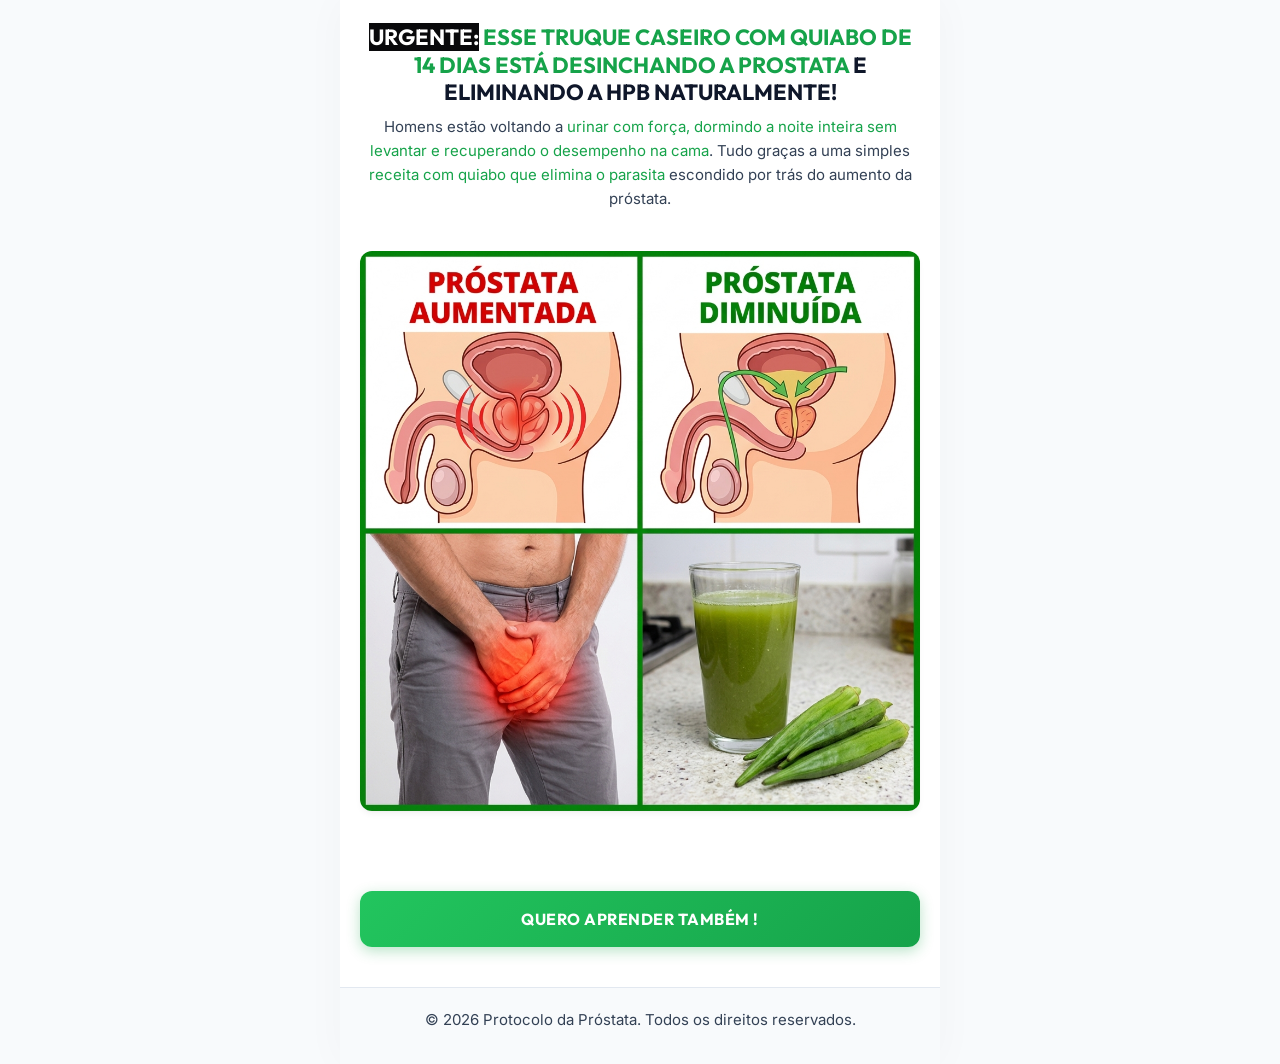
<file: index.html>
<!DOCTYPE html>
<html lang="pt-BR">
<head>
    <meta charset="UTF-8">
    <meta name="viewport" content="width=device-width, initial-scale=1.0, maximum-scale=1.0, user-scalable=no">
    <title>Protocolo da Pr&oacute;stata</title>
    <!-- Favicon -->
    <link rel="icon" href="images/sintomas.jpg" type="image/x-icon">
    <!-- Google Fonts -->
    <link rel="preconnect" href="https://fonts.googleapis.com">
    <link rel="preconnect" href="https://fonts.gstatic.com" crossorigin>
    <link href="https://fonts.googleapis.com/css2?family=Inter:wght@300;400;500;600;700;800&family=Outfit:wght@400;500;600;700;800&display=swap" rel="stylesheet">
    <!-- FontAwesome for icons -->
    <link rel="stylesheet" href="https://cdnjs.cloudflare.com/ajax/libs/font-awesome/6.4.0/css/all.min.css">
    <!-- Stylesheet -->
    <link rel="stylesheet" href="style.css">

    <!-- Meta Pixel Code -->
    <script>
    !function(f,b,e,v,n,t,s)
    {if(f.fbq)return;n=f.fbq=function(){n.callMethod?
    n.callMethod.apply(n,arguments):n.queue.push(arguments)};
    if(!f._fbq)f._fbq=n;n.push=n;n.loaded=!0;n.version='2.0';
    n.queue=[];t=b.createElement(e);t.async=!0;
    t.src=v;s=b.getElementsByTagName(e)[0];
    s.parentNode.insertBefore(t,s)}(window, document,'script',
    'https://connect.facebook.net/en_US/fbevents.js');
    fbq('init', '2017924282091321');
    fbq('track', 'PageView');
    </script>
    <noscript><img height="1" width="1" style="display:none"
    src="https://www.facebook.com/tr?id=2017924282091321&ev=PageView&noscript=1"
    /></noscript>
    <!-- End Meta Pixel Code -->

    <!-- UTMify Script: Loaded dynamically in app.js on the last step (PV) to track correctly -->
</head>
<body>
    <div id="quiz-wrapper">
        <!-- Progress Bar Header -->
        <header id="quiz-header" class="hidden">
            <button id="back-btn" class="header-btn" title="Voltar">
                <i class="fa-solid fa-chevron-left"></i>
            </button>
            <div id="progress-container">
                <div id="progress-bar"></div>
            </div>
            <div id="progress-text">0%</div>
        </header>

        <!-- Main Container for steps -->
        <main id="quiz-container">
            <!-- Active Step will be injected here -->
            <div class="welcome-screen">
                <div class="loader-spinner"></div>
                <p>Carregando o protocolo...</p>
            </div>
        </main>

        <!-- Footer -->
        <footer id="quiz-footer">
            <p>&copy; 2026 Protocolo da Pr&oacute;stata. Todos os direitos reservados.</p>
        </footer>
    </div>

    <!-- Quiz Data -->
    <script src="quiz_data.js"></script>
    <!-- App Logic -->
    <script src="app.js"></script>
</body>
</html>
</file>
<file: style.css>
/* style.css - Premium Stylesheet for Protocolo de la Próstata */

:root {
    --primary-color: #16a34a; /* verde floresta */
    --primary-dark: #15803d;
    --primary-light: #eafaf1;
    --accent-red: #dc2626;
    --text-dark: #0f172a;
    --text-muted: #64748b;
    --bg-light: #f8fafc;
    --card-bg: #ffffff;
    --border-color: #e2e8f0;
    --shadow-soft: 0 4px 6px -1px rgb(0 0 0 / 0.05), 0 2px 4px -2px rgb(0 0 0 / 0.05);
    --shadow-lg: 0 10px 15px -3px rgb(0 0 0 / 0.1), 0 4px 6px -4px rgb(0 0 0 / 0.1);
    --radius-md: 12px;
    --radius-lg: 20px;
    --font-sans: 'Inter', sans-serif;
    --font-heading: 'Outfit', sans-serif;
}

* {
    box-sizing: border-box;
    margin: 0;
    padding: 0;
}

body {
    font-family: var(--font-sans);
    color: var(--text-dark);
    background-color: var(--bg-light);
    line-height: 1.6;
    -webkit-font-smoothing: antialiased;
}

/* Container */
#quiz-wrapper {
    display: flex;
    flex-direction: column;
    min-height: 100vh;
    max-width: 600px;
    margin: 0 auto;
    background-color: var(--card-bg);
    box-shadow: 0 0 40px rgba(0, 0, 0, 0.03);
    position: relative;
}

/* Header */
#quiz-header {
    display: flex;
    align-items: center;
    padding: 16px 20px;
    border-bottom: 1px solid var(--border-color);
    position: sticky;
    top: 0;
    background-color: rgba(255, 255, 255, 0.85);
    backdrop-filter: blur(10px);
    z-index: 100;
}

.header-btn {
    background: none;
    border: none;
    font-size: 18px;
    color: var(--text-muted);
    cursor: pointer;
    padding: 8px;
    margin-right: 12px;
    transition: color 0.2s, transform 0.2s;
}

.header-btn:hover {
    color: var(--text-dark);
    transform: translateX(-2px);
}

#progress-container {
    flex-grow: 1;
    height: 8px;
    background-color: var(--border-color);
    border-radius: 4px;
    overflow: hidden;
}

#progress-bar {
    height: 100%;
    width: 0%;
    background: linear-gradient(90deg, #22c55e, #16a34a);
    border-radius: 4px;
    transition: width 0.4s ease-out;
}

#progress-text {
    font-size: 14px;
    font-weight: 600;
    color: var(--primary-dark);
    margin-left: 16px;
    min-width: 35px;
    text-align: right;
    font-family: var(--font-heading);
}

/* Main content */
#quiz-container {
    flex-grow: 1;
    padding: 24px 20px 40px 20px;
    display: flex;
    flex-direction: column;
}

/* Footer */
#quiz-footer {
    padding: 20px;
    text-align: center;
    border-top: 1px solid var(--border-color);
    font-size: 12px;
    color: var(--text-muted);
    background-color: var(--bg-light);
}

/* Animations */
@keyframes fadeIn {
    from { opacity: 0; transform: translateY(10px); }
    to { opacity: 1; transform: translateY(0); }
}

.quiz-step {
    animation: fadeIn 0.4s ease-out forwards;
    display: flex;
    flex-direction: column;
    gap: 20px;
    height: 100%;
}

.hidden {
    display: none !important;
}

/* Elements - Typography */
h1, h2, h3, h4 {
    font-family: var(--font-heading);
    font-weight: 700;
    line-height: 1.25;
    margin-bottom: 8px;
}

.ql-align-center {
    text-align: center;
}

p {
    margin-bottom: 12px;
    font-size: 15px;
    color: #334155;
}

strong {
    font-weight: 700;
}

/* Elements - Rich Texts */
.layer-text {
    font-size: 16px;
    line-height: 1.6;
}

.layer-text h2 {
    font-size: 22px;
}

.layer-text h3 {
    font-size: 18px;
}

/* Elements - Images */
.layer-image {
    width: 100%;
    overflow: hidden;
    border-radius: var(--radius-md);
    margin: 8px 0;
    box-shadow: var(--shadow-soft);
}

.layer-image img {
    width: 100%;
    height: auto;
    display: block;
    object-fit: cover;
    transition: transform 0.3s;
}

.layer-image img:hover {
    transform: scale(1.02);
}

/* Elements - Buttons */
@keyframes pulse {
    0% { transform: scale(1); box-shadow: 0 0 0 0 rgba(22, 163, 74, 0.4); }
    70% { transform: scale(1.02); box-shadow: 0 0 0 10px rgba(22, 163, 74, 0); }
    100% { transform: scale(1); box-shadow: 0 0 0 0 rgba(22, 163, 74, 0); }
}

.pulse-btn {
    animation: pulse 2s infinite;
}

.btn-primary {
    width: 100%;
    min-height: 56px;
    background: linear-gradient(135deg, #22c55e, #16a34a);
    color: #ffffff;
    border: none;
    border-radius: var(--radius-md);
    font-family: var(--font-heading);
    font-size: 16px;
    font-weight: 700;
    text-transform: uppercase;
    letter-spacing: 0.5px;
    cursor: pointer;
    display: flex;
    align-items: center;
    justify-content: center;
    gap: 10px;
    box-shadow: 0 4px 14px rgba(22, 163, 74, 0.3);
    transition: background 0.2s, transform 0.1s, box-shadow 0.2s;
    text-decoration: none;
}

.btn-primary:hover {
    background: linear-gradient(135deg, #15803d, #16a34a);
    transform: translateY(-1px);
    box-shadow: 0 6px 20px rgba(22, 163, 74, 0.4);
}

.btn-primary:active {
    transform: translateY(1px);
}

/* Spacer */
.layer-spacer {
    display: block;
    width: 100%;
}

/* Elements - Options */
.options-grid {
    display: grid;
    gap: 12px;
    margin: 10px 0;
}

.grid-cols-2 {
    grid-template-columns: repeat(2, 1fr);
}

.grid-cols-1 {
    grid-template-columns: 1fr;
}

.option-card {
    background-color: var(--card-bg);
    border: 2px solid var(--border-color);
    border-radius: var(--radius-md);
    padding: 16px;
    cursor: pointer;
    display: flex;
    flex-direction: column;
    align-items: center;
    text-align: center;
    transition: all 0.2s ease;
    position: relative;
    box-shadow: var(--shadow-soft);
}

.option-card:hover {
    border-color: var(--primary-color);
    transform: translateY(-2px);
    box-shadow: var(--shadow-lg);
}

.option-card.active {
    border-color: var(--primary-color);
    background-color: var(--primary-light);
}

.option-image {
    width: 100%;
    border-radius: 8px;
    margin-bottom: 12px;
    overflow: hidden;
}

.option-image img {
    width: 100%;
    height: auto;
    object-fit: cover;
}

.option-emoji {
    font-size: 36px;
    margin-bottom: 12px;
}

.option-text {
    font-size: 15px;
    font-weight: 600;
}

.option-text p {
    margin-bottom: 0;
}

/* Options - Checklist Mode */
.checklist-item {
    display: flex;
    flex-direction: row;
    align-items: center;
    text-align: left;
    padding: 12px 16px;
    gap: 16px;
    width: 100%;
}

.checklist-item .option-image {
    width: 60px;
    height: 60px;
    margin-bottom: 0;
    flex-shrink: 0;
    display: flex;
    align-items: center;
    justify-content: center;
    border-radius: 6px;
    overflow: hidden;
}

.checklist-item .option-image img {
    width: 100%;
    height: 100%;
    object-fit: contain;
}

.checklist-item .option-emoji {
    font-size: 28px;
    margin-bottom: 0;
    width: 60px;
    text-align: center;
    flex-shrink: 0;
}

.checkbox-indicator {
    width: 24px;
    height: 24px;
    border-radius: 6px;
    border: 2px solid var(--border-color);
    display: flex;
    align-items: center;
    justify-content: center;
    flex-shrink: 0;
    transition: all 0.2s;
    background-color: #fff;
}

.checklist-item.active .checkbox-indicator {
    background-color: var(--primary-color);
    border-color: var(--primary-color);
    color: white;
}

.checkbox-indicator i {
    opacity: 0;
    transform: scale(0.5);
    transition: all 0.2s;
    font-size: 12px;
}

.checklist-item.active .checkbox-indicator i {
    opacity: 1;
    transform: scale(1);
}

.checklist-item .option-text {
    flex-grow: 1;
}

/* Elements - Quotes (Testimonials) */
.quotes-container {
    display: flex;
    flex-direction: column;
    gap: 16px;
}

.quote-card {
    background-color: var(--bg-light);
    border-radius: var(--radius-md);
    padding: 20px;
    border: 1px solid var(--border-color);
}

.quote-header {
    display: flex;
    align-items: center;
    gap: 12px;
    margin-bottom: 12px;
}

.quote-avatar {
    width: 44px;
    height: 44px;
    border-radius: 50%;
    overflow: hidden;
    border: 2px solid var(--primary-color);
}

.quote-avatar img {
    width: 100%;
    height: 100%;
    object-fit: cover;
}

.quote-author-info {
    display: flex;
    flex-direction: column;
}

.quote-author-name {
    font-weight: 700;
    font-size: 14px;
}

.quote-author-activity {
    font-size: 12px;
    color: var(--text-muted);
}

.quote-stars {
    display: flex;
    gap: 3px;
    color: #fbbf24; /* ouro */
    font-size: 12px;
    margin-top: 2px;
}

.quote-text {
    font-size: 14px;
    font-style: italic;
    color: #475569;
    line-height: 1.5;
}

/* Elements - Loading state */
.loading-container {
    display: flex;
    flex-direction: column;
    align-items: center;
    justify-content: center;
    padding: 60px 20px;
    gap: 24px;
    text-align: center;
}

.loader-spinner {
    width: 60px;
    height: 60px;
    border: 5px solid var(--border-color);
    border-top: 5px solid var(--primary-color);
    border-radius: 50%;
    animation: spin 1s linear infinite;
}

@keyframes spin {
    0% { transform: rotate(0deg); }
    100% { transform: rotate(360deg); }
}

.loading-text {
    font-family: var(--font-heading);
    font-size: 18px;
    font-weight: 600;
    color: var(--text-dark);
}

/* Elements - Metrics */
.metrics-container {
    display: flex;
    flex-direction: column;
    gap: 16px;
    margin: 12px 0;
}

.metric-bar-wrapper {
    background-color: var(--bg-light);
    border: 1px solid var(--border-color);
    border-radius: var(--radius-md);
    padding: 16px;
}

.metric-header {
    display: flex;
    justify-content: space-between;
    font-size: 14px;
    font-weight: 700;
    margin-bottom: 8px;
}

.metric-percent {
    color: var(--primary-dark);
}

.metric-track {
    width: 100%;
    height: 10px;
    background-color: #cbd5e1;
    border-radius: 5px;
    overflow: hidden;
}

.metric-fill {
    height: 100%;
    border-radius: 5px;
    width: 0%;
    transition: width 1.5s cubic-bezier(0.1, 0.8, 0.2, 1);
}

.bg-red-500 {
    background-color: var(--accent-red);
}

.bg-green-500 {
    background-color: var(--primary-color);
}

/* Elements - Audio Player */
.audio-player {
    background-color: #f1f5f9;
    border-radius: var(--radius-md);
    padding: 12px 16px;
    display: flex;
    align-items: center;
    gap: 16px;
    box-shadow: var(--shadow-soft);
    margin: 8px 0;
}

.audio-avatar {
    width: 44px;
    height: 44px;
    border-radius: 50%;
    overflow: hidden;
    border: 2px solid var(--primary-color);
    flex-shrink: 0;
}

.audio-avatar img {
    width: 100%;
    height: 100%;
    object-fit: cover;
}

.audio-controls {
    display: flex;
    align-items: center;
    justify-content: center;
    background-color: #fff;
    border-radius: 50%;
    width: 36px;
    height: 36px;
    border: none;
    cursor: pointer;
    flex-shrink: 0;
    box-shadow: var(--shadow-soft);
    color: var(--primary-color);
    transition: transform 0.1s;
}

.audio-controls:hover {
    transform: scale(1.05);
}

.audio-info {
    flex-grow: 1;
    display: flex;
    flex-direction: column;
    gap: 4px;
}

.audio-sender {
    font-size: 13px;
    font-weight: 700;
    color: var(--text-dark);
}

.audio-timeline {
    width: 100%;
    height: 4px;
    background-color: #cbd5e1;
    border-radius: 2px;
    position: relative;
    cursor: pointer;
}

.audio-progress {
    height: 100%;
    background-color: var(--primary-color);
    border-radius: 2px;
    width: 0%;
}

.audio-time {
    display: flex;
    justify-content: space-between;
    font-size: 10px;
    color: var(--text-muted);
}

/* Elements - Carousel */
.carousel-wrapper {
    position: relative;
    width: 100%;
    overflow: hidden;
    border-radius: var(--radius-md);
    box-shadow: var(--shadow-soft);
    margin: 10px 0;
}

.carousel-slides {
    display: flex;
    transition: transform 0.4s ease;
}

.carousel-slide {
    min-width: 100%;
    position: relative;
}

.carousel-slide img {
    width: 100%;
    height: auto;
    display: block;
}

.carousel-btn {
    position: absolute;
    top: 50%;
    transform: translateY(-50%);
    background-color: rgba(255, 255, 255, 0.85);
    border: none;
    width: 36px;
    height: 36px;
    border-radius: 50%;
    display: flex;
    align-items: center;
    justify-content: center;
    cursor: pointer;
    z-index: 10;
    box-shadow: var(--shadow-soft);
    color: var(--text-dark);
    transition: background-color 0.2s;
}

.carousel-btn:hover {
    background-color: #fff;
}

.carousel-btn-prev { left: 10px; }
.carousel-btn-next { right: 10px; }

.carousel-dots {
    display: flex;
    justify-content: center;
    gap: 6px;
    padding: 10px 0;
    background-color: #fff;
}

.carousel-dot {
    width: 8px;
    height: 8px;
    border-radius: 50%;
    background-color: #cbd5e1;
    cursor: pointer;
    transition: background-color 0.2s;
}

.carousel-dot.active {
    background-color: var(--primary-color);
}

/* Elements - Notification (Alerts) */
.layer-notification {
    background-color: #fffbeb;
    border-left: 4px solid #f59e0b;
    border-radius: 0 var(--radius-md) var(--radius-md) 0;
    padding: 16px;
    box-shadow: var(--shadow-soft);
    margin: 8px 0;
}

.layer-notification.success {
    background-color: #f0fdf4;
    border-left-color: var(--primary-color);
}

.notification-title {
    font-weight: 700;
    font-size: 15px;
    margin-bottom: 4px;
    color: #92400e;
}

.layer-notification.success .notification-title {
    color: var(--primary-dark);
}

.notification-text {
    font-size: 14px;
    color: #451a03;
    margin-bottom: 0;
}

.layer-notification.success .notification-text {
    color: #14532d;
}

/* Elements - Video (iframe) */
.layer-video {
    position: relative;
    padding-bottom: 56.25%; /* 16:9 */
    height: 0;
    overflow: hidden;
    border-radius: var(--radius-md);
    box-shadow: var(--shadow-soft);
    margin: 12px 0;
}

.layer-video iframe {
    position: absolute;
    top: 0;
    left: 0;
    width: 100%;
    height: 100%;
    border: none;
}

/* Elements - Price Details */
.checkout-offer-card {
    background-color: #f8fafc;
    border: 2px solid var(--primary-color);
    border-radius: var(--radius-md);
    padding: 20px;
    text-align: center;
    box-shadow: var(--shadow-soft);
    margin: 16px 0;
}

.offer-total-cross {
    font-size: 16px;
    color: var(--accent-red);
    text-decoration: line-through;
    font-weight: 600;
}

.offer-por-apenas {
    font-size: 15px;
    color: var(--text-muted);
    margin: 4px 0;
}

.offer-current-value {
    font-family: var(--font-heading);
    font-size: 32px;
    font-weight: 800;
    color: var(--primary-color);
    margin-bottom: 12px;
}

/* Arguments - Antes/Después Comparison */
.arguments-grid {
    display: grid;
    gap: 16px;
    margin: 16px 0;
}

.argument-card {
    background-color: var(--card-bg);
    border: 1px solid var(--border-color);
    border-radius: var(--radius-md);
    padding: 16px;
    display: flex;
    flex-direction: column;
    gap: 12px;
    box-shadow: var(--shadow-soft);
}

.argument-title h3 {
    font-size: 16px;
    font-weight: 800;
    text-align: center;
    color: var(--text-dark);
    margin-bottom: 0;
}

.argument-image {
    width: 100%;
    border-radius: var(--radius-md);
    overflow: hidden;
}

.argument-image img {
    width: 100%;
    height: auto;
    display: block;
    object-fit: cover;
}

.argument-description p {
    font-size: 13px;
    line-height: 1.5;
    color: #475569;
    margin-bottom: 0;
}

.argument-description strong {
    color: var(--text-dark);
}

.argument-slider-wrapper {
    width: 100%;
    padding: 8px 0;
}

.argument-slider-track {
    width: 100%;
    height: 6px;
    background-color: #cbd5e1;
    border-radius: 3px;
    position: relative;
}

.argument-slider-track.slider-track-active {
    background-color: var(--primary-color);
}

.argument-slider-handle {
    width: 16px;
    height: 16px;
    background-color: #ffffff;
    border: 3px solid #cbd5e1;
    border-radius: 50%;
    position: absolute;
    top: 50%;
    transform: translate(-50%, -50%);
    box-shadow: var(--shadow-soft);
}

.slider-track-active .argument-slider-handle {
    border-color: var(--primary-color);
}

/* responsive details */
@media (max-width: 480px) {
    #quiz-header {
        padding: 12px 16px;
    }
    #quiz-container {
        padding: 16px 16px 30px 16px;
    }
    .layer-text h2 {
        font-size: 20px;
    }
    .layer-text h3 {
        font-size: 16px;
    }
    .arguments-grid {
        gap: 12px;
    }
    .argument-card {
        padding: 12px;
        gap: 8px;
    }
    .argument-description p {
        font-size: 12px;
    }
}
</file>
